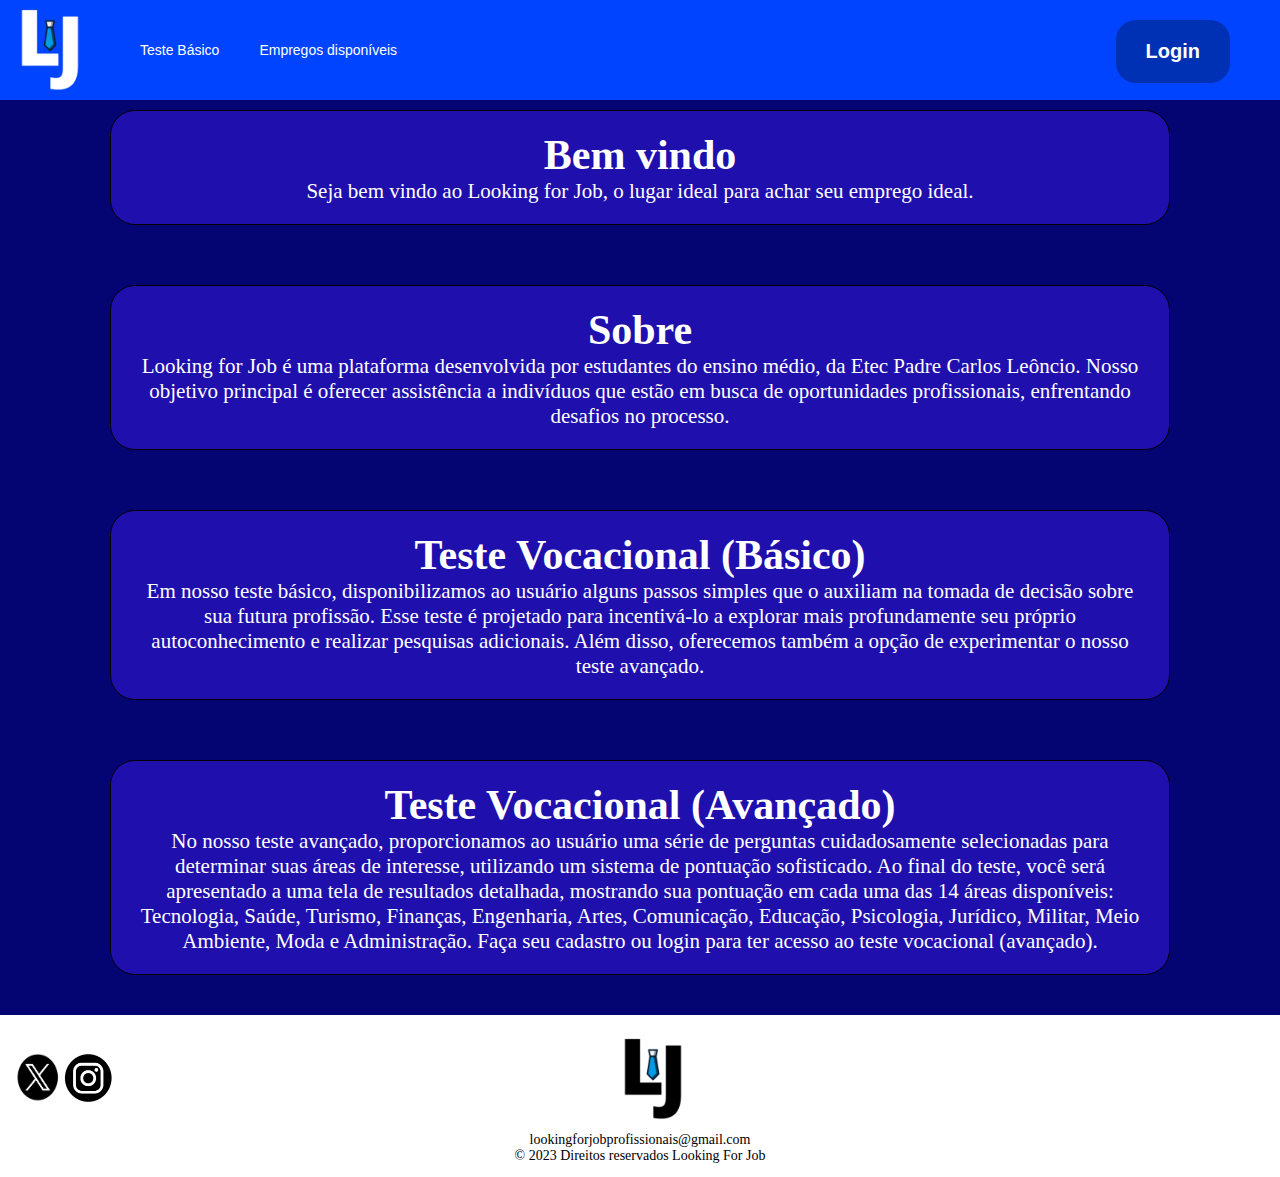
<file: index.html>
<!DOCTYPE html>
<html lang="pt-br">

<head>
    <meta charset="UTF-8">
    <meta name="viewport" content="width=device-width, initial-scale=1.0">
    <title>Início - Looking for Job</title>
    <link rel="stylesheet" type="text/css" href="style.css">
</head>

<div class="menu">
    <ul>
        <li><a href="index.html" class="menu-texto"> <img src="img/L4J.png" width="100" height="100"></a></li>
        <li><a href="test/basico.html" class="menu-texto">Teste Básico</a></li>
        <li><a href="menu/work.html" class="menu-texto">Empregos disponíveis</a></li>
        <li><a href="cadlog/log.html" class="menu-cadastro">Login</a></li>
    </ul>
</div>

<div class="container">
    <div class="project">
        <h1>Bem vindo</h1>
        <p>Seja bem vindo ao Looking for Job, o lugar ideal para achar seu emprego ideal.</p>
    </div>
</div>

<div class="container">
    <div class="project">
        <h1>Sobre</h1>
        <p>Looking for Job é uma plataforma desenvolvida por estudantes do ensino médio, da Etec
            Padre Carlos Leôncio. Nosso objetivo principal é oferecer assistência a indivíduos que estão
            em busca de oportunidades profissionais, enfrentando desafios no processo.</p>
    </div>
</div>

<div class="container">
    <div class="project">
        <h1>Teste Vocacional (Básico)</h1>
        <p>Em nosso teste básico, disponibilizamos ao usuário alguns passos simples que o auxiliam na
            tomada de decisão sobre sua futura profissão. Esse teste é projetado para incentivá-lo a
            explorar mais profundamente seu próprio autoconhecimento e realizar pesquisas adicionais.
            Além disso, oferecemos também a opção de experimentar o nosso teste avançado.</p>
    </div>
</div>

<div class="container">
    <div class="project">
        <h1>Teste Vocacional (Avançado)</h1>
        <p>No nosso teste avançado, proporcionamos ao usuário uma série de perguntas
            cuidadosamente selecionadas para determinar suas áreas de interesse,
            utilizando um sistema de pontuação sofisticado. Ao final do teste,
            você será apresentado a uma tela de resultados detalhada,
            mostrando sua pontuação em cada uma das 14 áreas disponíveis:
            Tecnologia, Saúde, Turismo, Finanças, Engenharia, Artes, Comunicação,
            Educação, Psicologia, Jurídico, Militar, Meio Ambiente, Moda e Administração.
            Faça seu cadastro ou login para ter acesso ao teste vocacional (avançado).</p>
    </div>
</div>
</div>
</div>
</div>

<div class="rodape">
    <footer>
        <ul>
            <img src="img/L4Jdark.png" width="100" height="100">

            <div class="midia-social">
                <a href="https://x.com/Lookingfor90046?s=08">
                    <img src="img/twitterDark.png" width="50px" height="50px" width="25px" height="25px"> </a>

                <a href="https://instagram.com/looking4forjob?igshid=NzZlODBkYWE4Ng==
                        ">
                    <img src="img/instagramDark.png" width="50px" height="50px"> </a>

            </div>

        </ul>

        <p>lookingforjobprofissionais@gmail.com</p>
        <p>&copy; 2023 Direitos reservados Looking For Job</p>
    </footer>
</div>

</body>

</html>
</file>
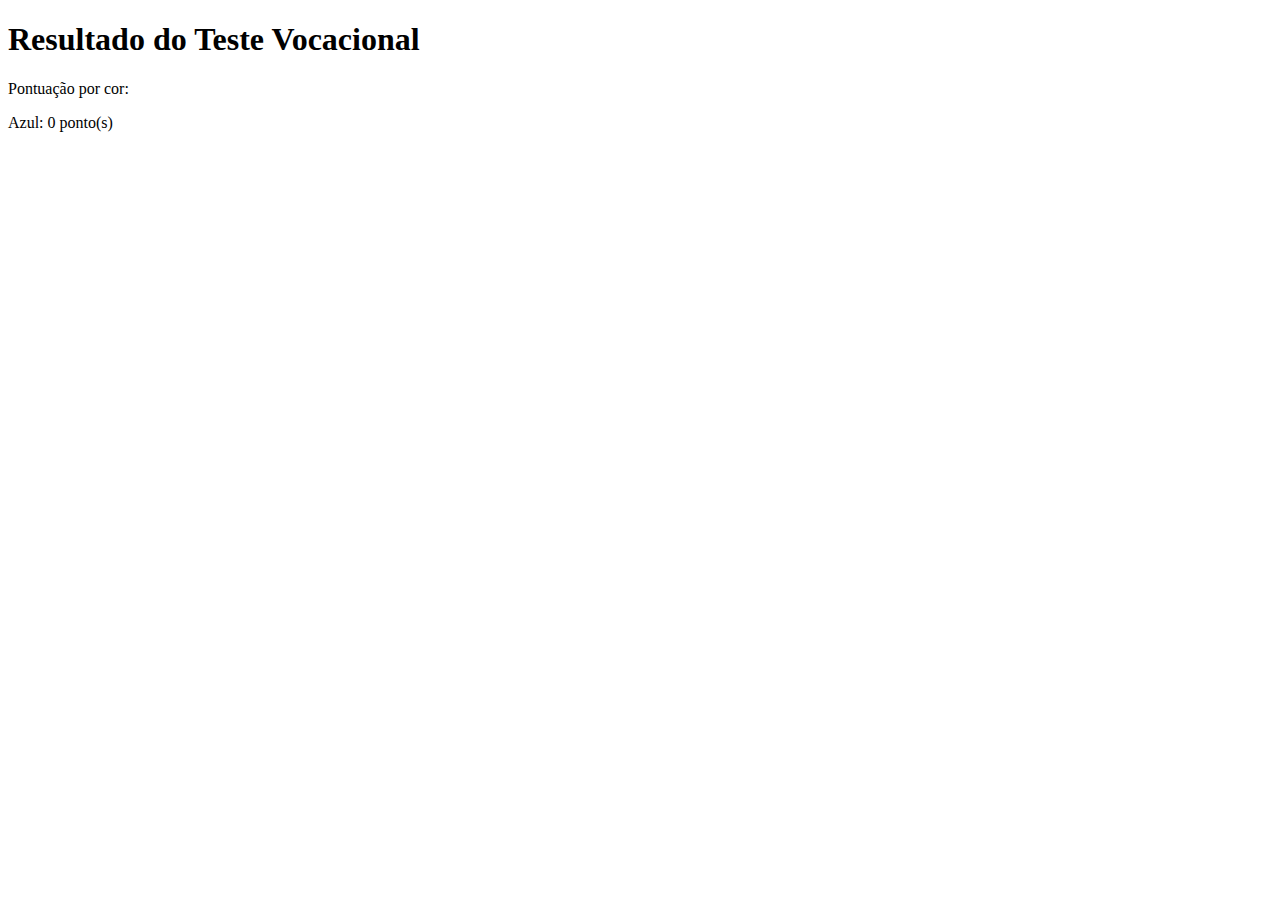
<file: res.html>
<!DOCTYPE html>
<html lang="en">

<head>
    <meta charset="UTF-8">
    <title>Resultado do Teste Vocacional</title>
</head>

<body>
    <h1>Resultado do Teste Vocacional</h1>
    <div id="resultado"></div>

    <script>
        // Obter parâmetros da URL
        const queryString = window.location.search;
        const urlParams = new URLSearchParams(queryString);

        // Somando as pontuações de 'azul1' e 'azul2' para exibir como 'azul'
        let pontuacaoAzul = 0;

        if (urlParams.has('azul1')) {
            pontuacaoAzul += parseInt(urlParams.get('azul1')) || 0;
        }

        if (urlParams.has('azul2')) {
            pontuacaoAzul += parseInt(urlParams.get('azul2')) || 0;
        }

        // Exibindo o resultado na página
        const resultadoDiv = document.getElementById('resultado');
        resultadoDiv.innerHTML = '<p>Pontuação por cor:</p><ul>';
        resultadoDiv.innerHTML += `<li>Azul: ${pontuacaoAzul} ponto(s)</li>`;
        // Você pode adicionar outras cores aqui, seguindo o mesmo padrão

        resultadoDiv.innerHTML += '</ul>';
    </script>
</body>

</html>
</file>
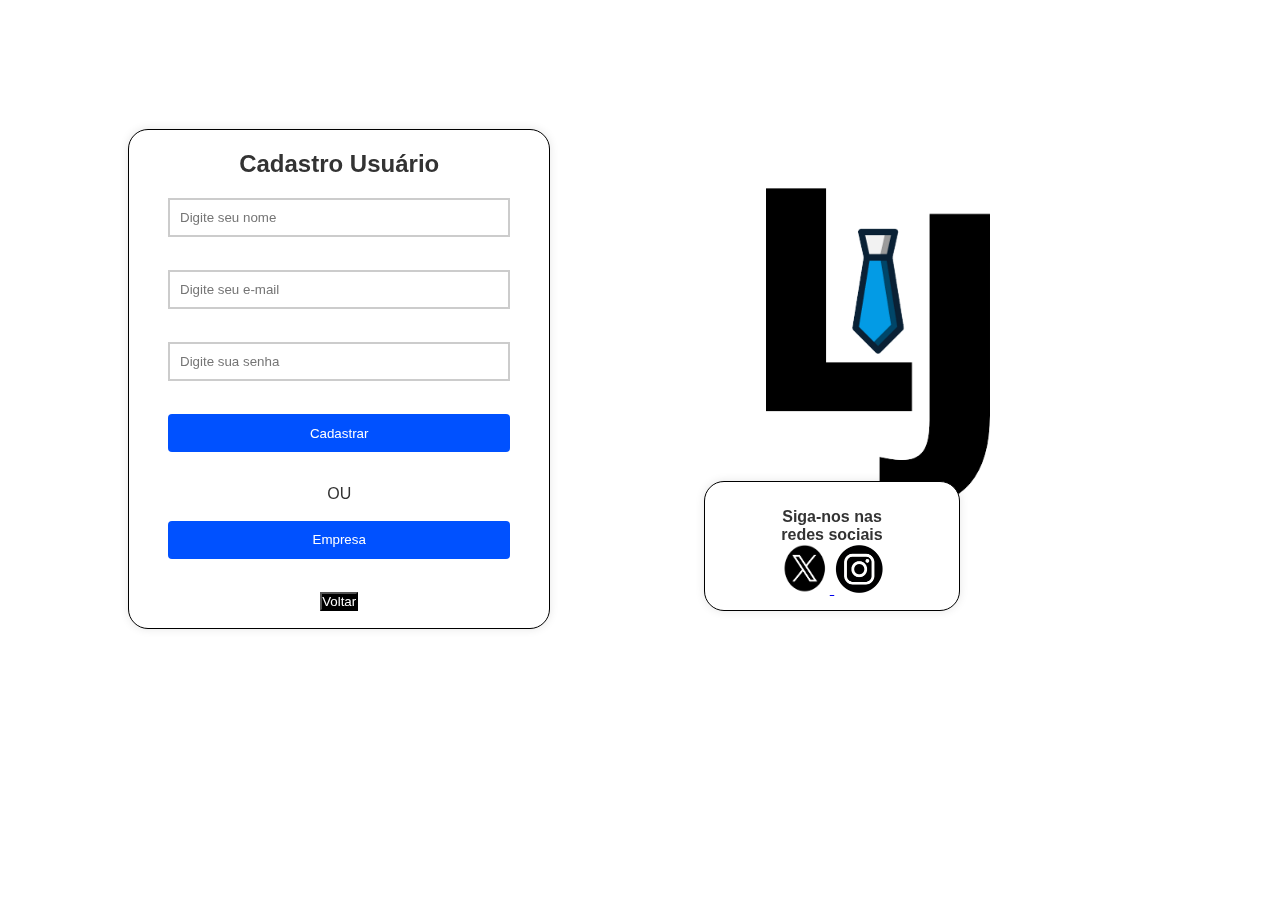
<file: cadlog/cads.html>
<style>
    * {
        margin: 0;
        padding: 0;
        box-sizing: border-box;
    }

    @media screen and (max-width: 768px) {
        .elemento-escondido {
            width: 100%;
            flex-direction: column;
        }
    }

    body {
        font-family: Arial, sans-serif;
        background-color: #ffffff;
        color: #333;
        padding: 90px;
        text-align: center;
    }

    .l4j {
        position: fixed;
        margin-left: 25%;
        margin-top: -35%;
    }

    .social {
        position: fixed;
        top: 25%;
        left: 55%;

        padding: 5%;
        width: 20%;
        height: 0%;

        background-color: #ffffff;
        border: 1px solid #000;
        border-radius: 20px;
        box-shadow: 0 0 10px rgba(0, 0, 0, 0.1);

        margin-top: 20%;
        font-size: Arial;
        font-weight: bold;
    }

    .social p {
        margin-top: -30%;
    }

    .social img {
        margin-top: 0%;
    }

    .container {
        float: left;
        position: fixed;
        top: 30%;
        left: 10%;
        margin: 0 auto;
        padding: 20px;
        width: 33%;
        height: 500px;
        background-color: #ffffff;
        border: 1px solid #000;
        border-radius: 20px;
        margin-top: -11%;
        box-shadow: 0 0 10px rgba(0, 0, 0, 0.1);
    }

    .container h2 {
        text-align: center;
        margin-bottom: 20px;
    }

    .form-group {
        margin-bottom: 15px;
    }

    .form-group label {
        display: block;
        font-weight: bold;
        margin-bottom: 5px;
    }

    .form-group input {
        width: 90%;
        padding: 10px;
        border: 2px solid #ccc;
    }

    .form-group button {
        width: 90%;
        padding: 3%;
        background-color: #0051ff;
        color: #ffffff;
        border: none;
        border-radius: 4px;
        cursor: pointer;
    }

    .form-group button:hover {
        background-color: #000000;
    }

    .button {
        background-color: #000000;
        color: #ffffff;
    }
</style>



<!DOCTYPE html>
<html lang="pt-br">

<head>
    <meta charset="UTF-8">
    <meta name="viewport" content="width=device-width, initial-scale=1.0">
    <title>Cadastro de Usuário - Looking for Job</title>

</head>

<body>

    <div class="container">

        <h2>Cadastro Usuário</h2>
        <form action="cd.php" method="POST">
            <div class="form-group">
                <input type="nome" id="nome" placeholder="Digite seu nome" name="nome" required>
            </div> <br>
            <div class="form-group">
                <input type="email" id="email" placeholder="Digite seu e-mail" name="email" required>
            </div> <br>
            <div class="form-group">
                <input type="password" id="senha" placeholder="Digite sua senha" name="senha" required>

            </div> <br>
            <div class="form-group">
                <button type="submit" value="cads" id="cads" class="submit">Cadastrar</button>
            </div>

            <br>
            <p>OU</p><br>

            <div class="form-group">
                <button type="submit" id="emp">Empresa</button>
            </div> <br>

        </form>

        <button type="submit" id="voltar" class="button">Voltar</button>
        <img class="l4j" src="../img/L4Jdark.png" width="400" height="400">
    </div>

    <div class="social">
        <p>Siga-nos nas redes sociais</p>
        <a href="https://x.com/Lookingfor90046?s=08">
            <img src="../img/twitterDark.png" width="50px" height="50px"> </a>

        <a href="https://instagram.com/looking4forjob?igshid=NzZlODBkYWE4Ng==">
            <img src="../img/instagramDark.png" width="50px" height="50px"> </a>

    </div>

</body>

</html>

<script>
    var voltar = document.getElementById("voltar");
    var emp = document.getElementById("emp");

    voltar.addEventListener("click", function () {
        // Redirecione para outra página
        window.location.href = "../index.html";
    });

    emp.addEventListener("click", function () {
        // Redirecione para outra página
        window.location.href = "../cadlog/emp.html";
    });
</script>
</file>
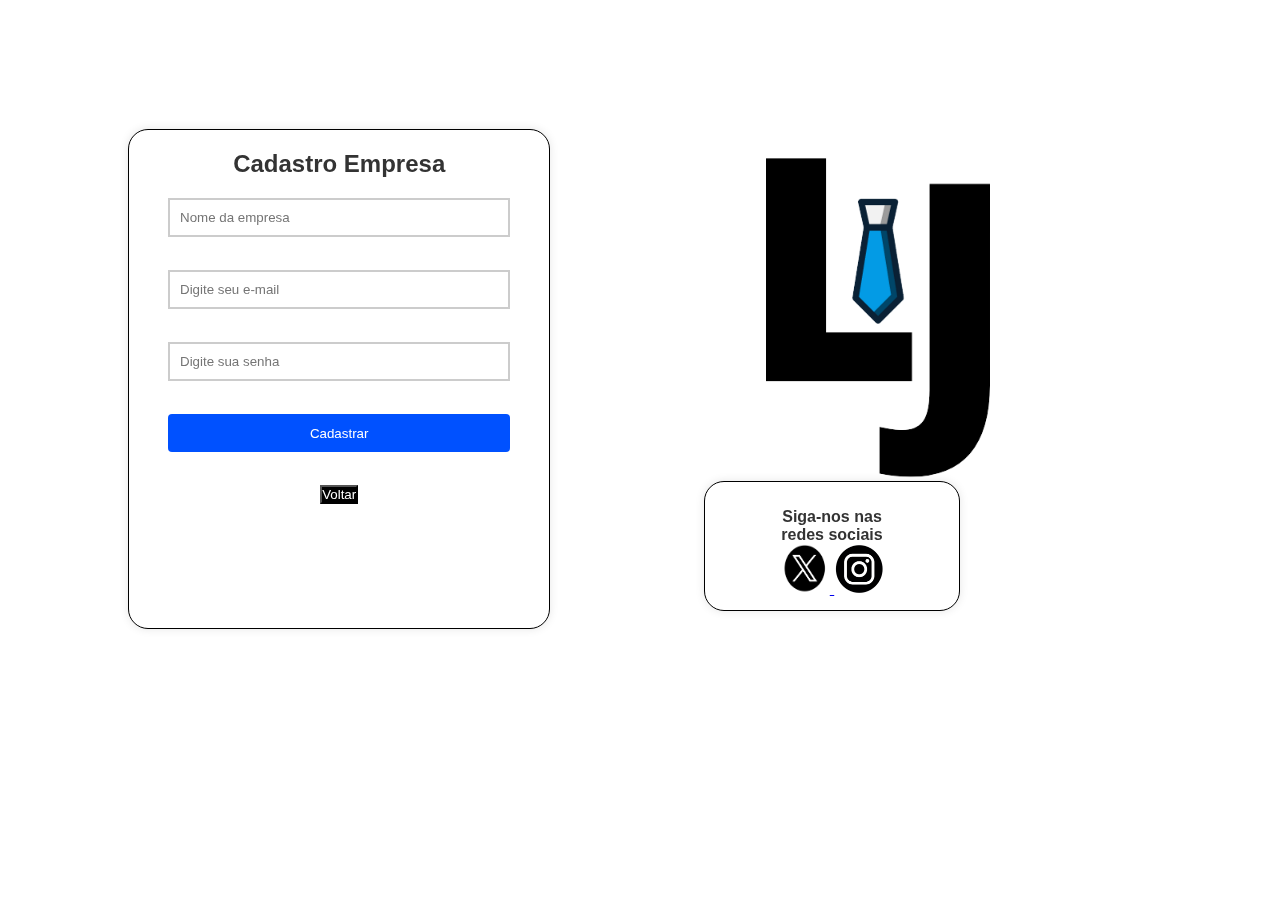
<file: cadlog/emp.html>
<style>
    * {
        margin: 0;
        padding: 0;
        box-sizing: border-box;
    }

    @media screen and (max-width: 768px) {
        .elemento-escondido {
            width: 100%;
            flex-direction: column;
        }
    }

    body {
        font-family: Arial, sans-serif;
        background-color: #ffffff;
        color: #333;
        padding: 90px;
        text-align: center;
    }

    .l4j {
        position: fixed;
        margin-left: 25%;
        margin-top: -29%;
    }

    .social {
        position: fixed;
        top: 25%;
        left: 55%;

        padding: 5%;
        width: 20%;
        height: 0%;

        background-color: #ffffff;
        border: 1px solid #000;
        border-radius: 20px;
        box-shadow: 0 0 10px rgba(0, 0, 0, 0.1);

        margin-top: 20%;
        font-size: Arial;
        font-weight: bold;
    }

    .social p {
        margin-top: -30%;
    }

    .social img {
        margin-top: 0%;
    }

    .container {
        float: left;
        position: fixed;
        top: 30%;
        left: 10%;
        margin: 0 auto;
        padding: 20px;
        width: 33%;
        height: 500px;
        background-color: #ffffff;
        border: 1px solid #000;
        border-radius: 20px;
        margin-top: -11%;
        box-shadow: 0 0 10px rgba(0, 0, 0, 0.1);
    }

    .container h2 {
        text-align: center;
        margin-bottom: 20px;
    }

    .form-group {
        margin-bottom: 15px;
    }

    .form-group label {
        display: block;
        font-weight: bold;
        margin-bottom: 5px;
    }

    .form-group input {
        width: 90%;
        padding: 10px;
        border: 2px solid #ccc;
    }

    .form-group button {
        width: 90%;
        padding: 3%;
        background-color: #0051ff;
        color: #ffffff;
        border: none;
        border-radius: 4px;
        cursor: pointer;
    }

    .form-group button:hover {
        background-color: #000000;
    }

    .button {
        background-color: #000000;
        color: #ffffff;
    }
</style>



<!DOCTYPE html>
<html lang="pt-br">

<head>
    <meta charset="UTF-8">
    <meta name="viewport" content="width=device-width, initial-scale=1.0">
    <title>Cadastro de Empresa - Looking for Job</title>

</head>

<body>

    <div class="container">

        <h2>Cadastro Empresa</h2>
        <form action="cads.php" method="POST" action="cads.php">
            <div class="form-group">
                <input type="nome" id="nome" placeholder="Nome da empresa" name="nome" required>
            </div> <br>
            <div class="form-group">
                <input type="email" id="email" placeholder="Digite seu e-mail" name="email" required>
            </div> <br>
            <div class="form-group">
                <input type="password" id="senha" placeholder="Digite sua senha" name="senha" required>

            </div> <br>
            <div class="form-group">
                <button type="submit" value="cads" id="cads" class="submit">Cadastrar</button>
            </div> <br>

        </form>

        <button type="submit" id="voltar" class="button">Voltar</button>
        <img class="l4j" src="../img/L4Jdark.png" width="400" height="400">
    </div>

    <div class="social">
        <p>Siga-nos nas redes sociais</p>
        <a href="https://x.com/Lookingfor90046?s=08">
            <img src="../img/twitterDark.png" width="50px" height="50px"> </a>

        <a href="https://instagram.com/looking4forjob?igshid=NzZlODBkYWE4Ng==">
            <img src="../img/instagramDark.png" width="50px" height="50px"> </a>

    </div>

</body>

</html>

<script>
    var voltar = document.getElementById("voltar");

    voltar.addEventListener("click", function () {
        // Redirecione para outra página
        window.location.href = "../index.html";
    });
</script>
</file>
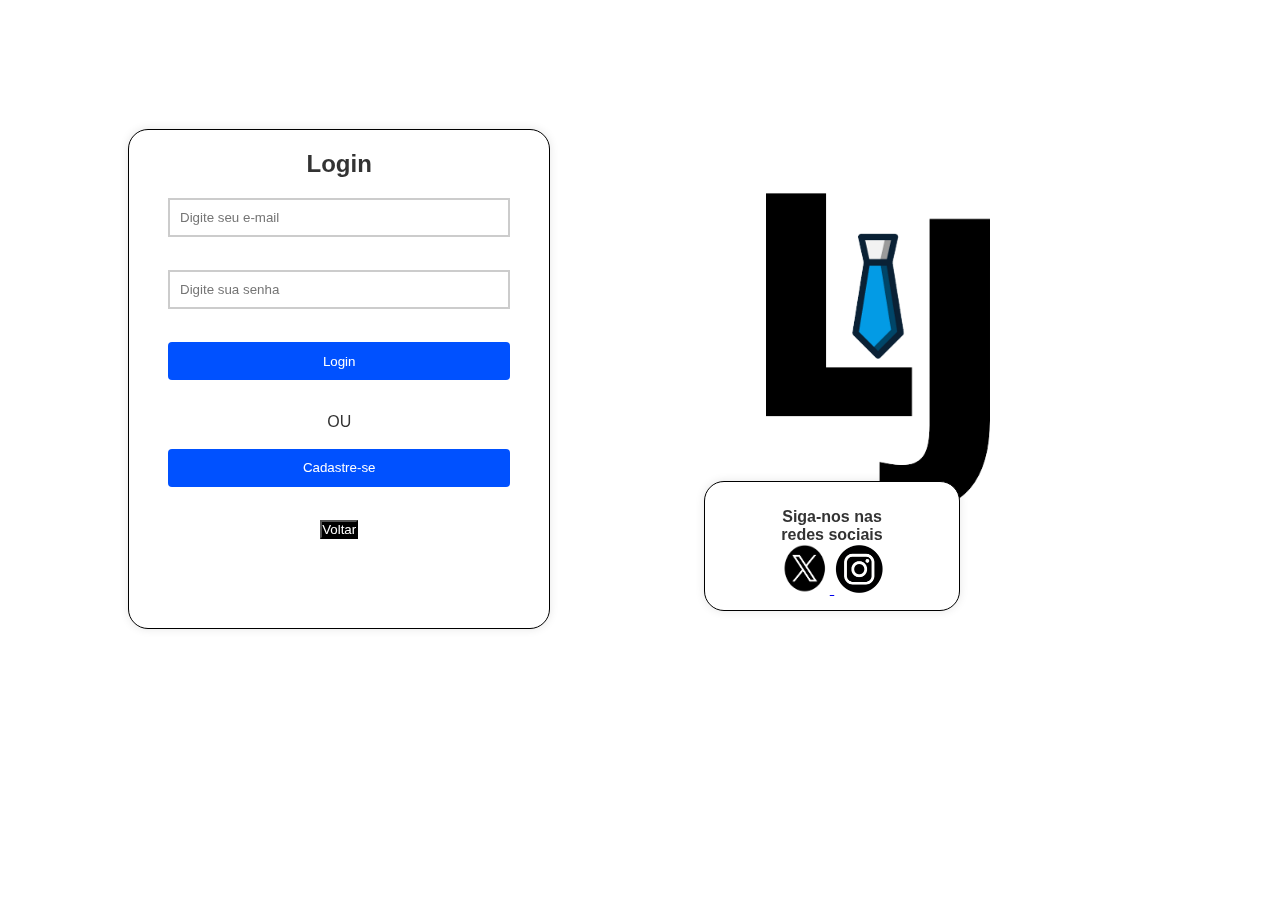
<file: cadlog/log.html>
<style>
    * {
        margin: 0;
        padding: 0;
        box-sizing: border-box;
    }

    @media screen and (max-width: 768px) {
        .elemento-escondido {
            width: 100%;
            flex-direction: column;
        }
    }

    body {
        font-family: Arial, sans-serif;
        background-color: #ffffff;
        color: #333;
        padding: 90px;
        text-align: center;
    }

    .l4j {
        position: fixed;
        margin-left: 25%;
        margin-top: -29%;
    }

    .social {
        position: fixed;
        top: 25%;
        left: 55%;

        padding: 5%;
        width: 20%;
        height: 0%;

        background-color: #ffffff;
        border: 1px solid #000;
        border-radius: 20px;
        box-shadow: 0 0 10px rgba(0, 0, 0, 0.1);

        margin-top: 20%;
        font-size: Arial;
        font-weight: bold;
    }

    .social p {
        margin-top: -30%;
    }

    .social img {
        margin-top: 0%;
    }

    .container {
        float: left;
        position: fixed;
        top: 30%;
        left: 10%;
        margin: 0 auto;
        padding: 20px;
        width: 33%;
        height: 500px;
        background-color: #ffffff;
        border: 1px solid #000;
        border-radius: 20px;
        margin-top: -11%;
        box-shadow: 0 0 10px rgba(0, 0, 0, 0.1);
    }

    .container h2 {
        text-align: center;
        margin-bottom: 20px;
    }

    .form-group {
        margin-bottom: 15px;
    }

    .form-group label {
        display: block;
        font-weight: bold;
        margin-bottom: 5px;
    }

    .form-group input {
        width: 90%;
        padding: 10px;
        border: 2px solid #ccc;
    }

    .form-group button {
        width: 90%;
        padding: 3%;
        background-color: #0051ff;
        color: #ffffff;
        border: none;
        border-radius: 4px;
        cursor: pointer;
    }

    .form-group button:hover {
        background-color: #000000;
    }

    .button {
        background-color: #000000;
        color: #ffffff;
    }
</style>


<!DOCTYPE html>
<html lang="pt-br">

<head>
    <meta charset="UTF-8">
    <meta name="viewport" content="width=device-width, initial-scale=1.0">
    <title>Tela de Login - Looking for Job</title>

</head>

<body>

    <div class="container">

        <form method="post" action="log.php" id="formlogin" name="formlogin;"></form>

        <h2>Login</h2>

        <div class="form-group">
            <input type="email" id="email" placeholder="Digite seu e-mail" name="email" required>
        </div> <br>
        <div class="form-group">
            <input type="password" id="senha" placeholder="Digite sua senha" name="senha" required>

        </div> <br>
        <div class="form-group">
            <button type="submit" id="login">Login</button>
        </div>

        <br>
        <p>OU</p><br>

        <div class="form-group">
            <button type="submit" id="cads">Cadastre-se</button>
        </div> <br>

        <button type="submit" id="voltar" class="button">Voltar</button>


        <img class="l4j" src="../img/L4Jdark.png" width="400" height="400">
    </div>
    </form>

    <div class="social">
        <p>Siga-nos nas redes sociais</p>
        <a href="https://x.com/Lookingfor90046?s=08">
            <img src="../img/twitterDark.png" class="twitter" width="50px" height="50px"> </a>

        <a href="https://instagram.com/looking4forjob?igshid=NzZlODBkYWE4Ng==">
            <img src="../img/instagramDark.png" class="instagram" width="50px" height="50px"> </a>

    </div>

</body>

</html>




<script>
    var cads = document.getElementById("cads");
    var login = document.getElementById("login");
    var voltar = document.getElementById("voltar");

    cads.addEventListener("click", function () {
        window.location.href = "cads.html";
    });

    login.addEventListener("click", function () {
        window.location.href = "log.php";
    });

    voltar.addEventListener("click", function () {
        // Redirecione para outra página
        window.location.href = "../index.html";
    });
</script>
</file>
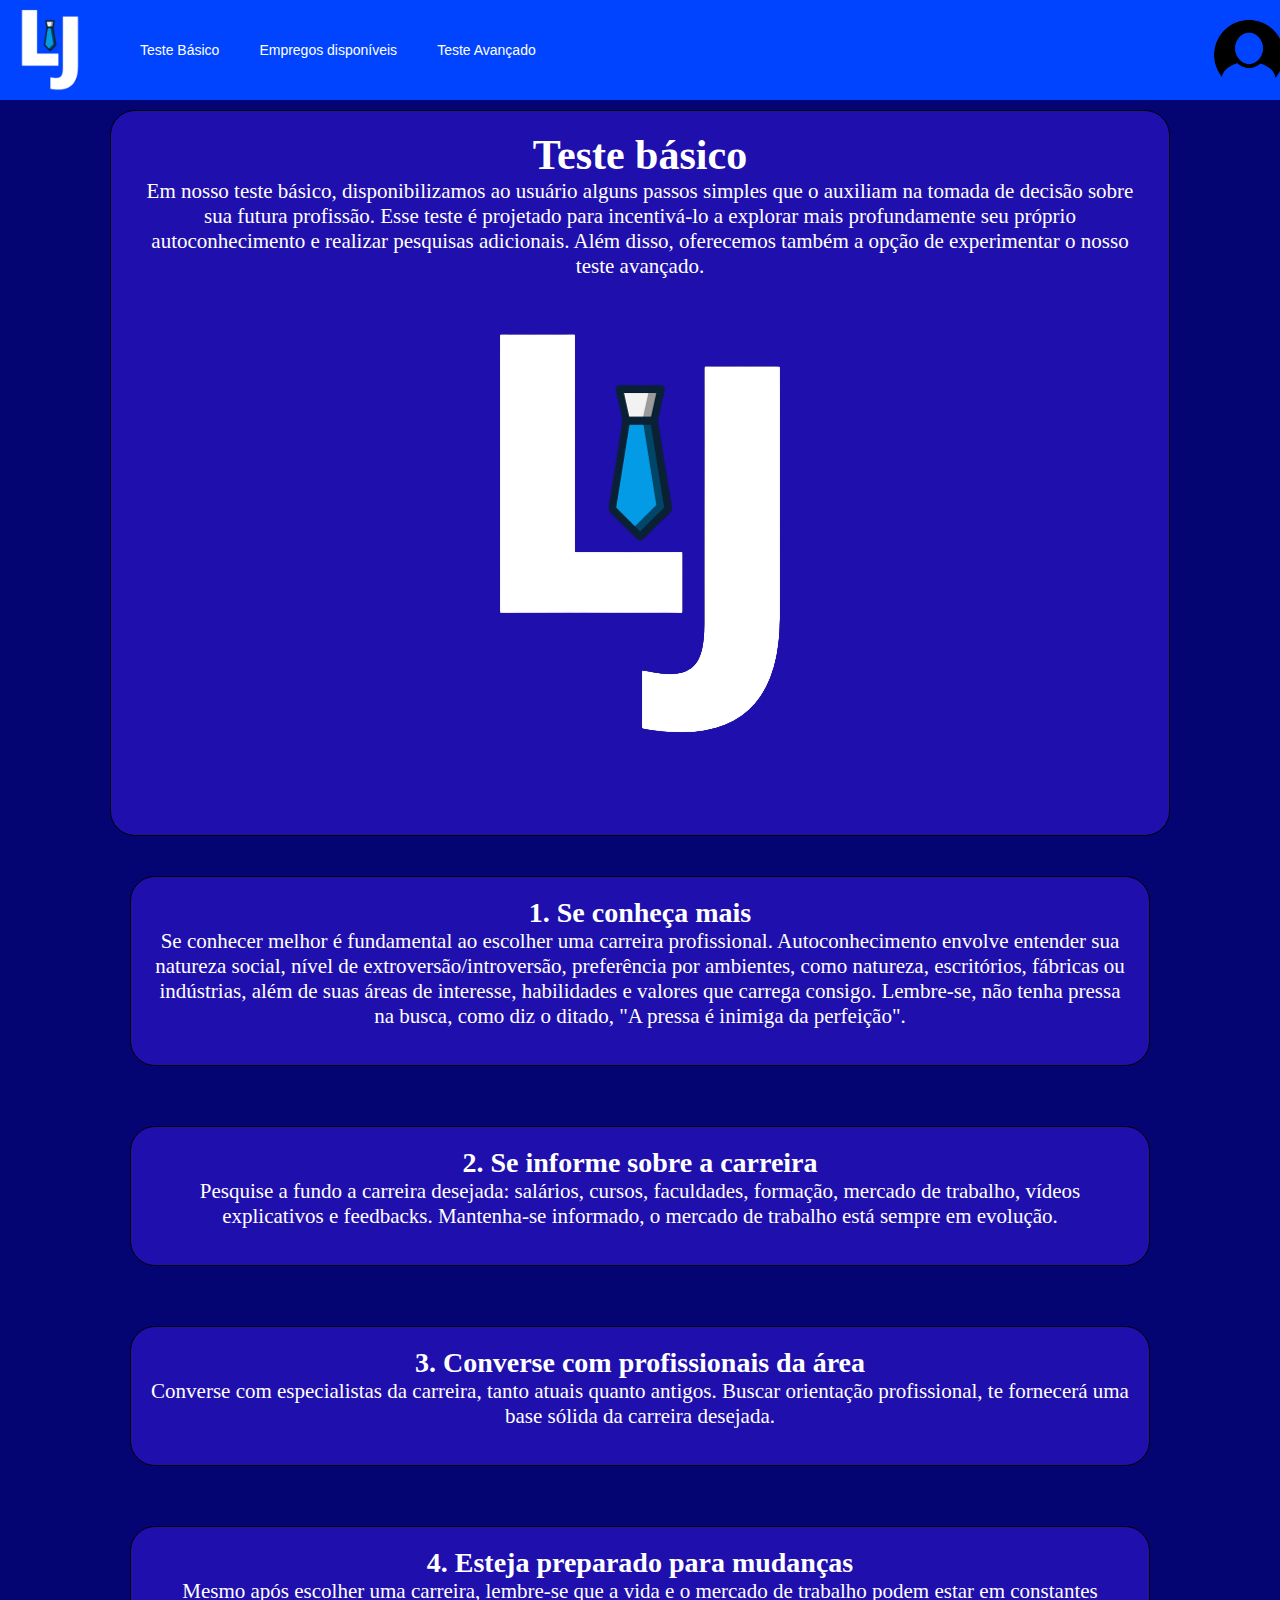
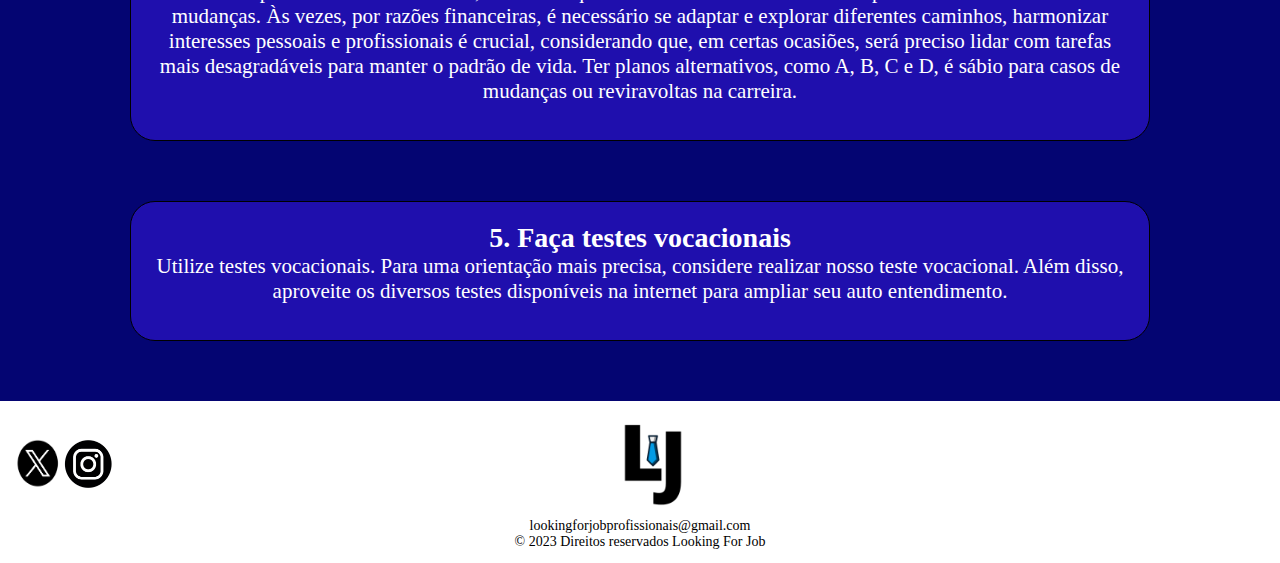
<file: menu/basico2.html>
<!DOCTYPE html>
<html lang="pt-br">

<head>
    <meta charset="UTF-8">
    <meta name="viewport" content="width=device-width, initial-scale=1.0">
    <title>Teste básico</title>
    <link rel="stylesheet" type="text/css" href="../style.css">
</head>

<body>

    <div class="menu">
        <ul>
            <li><a href="../menu/inicio.html" class="menu-texto"> <img src="../img/L4J.png" width="100"
                        height="100"></a>
            </li>
            <li><a href="../menu/basico2.html" class="menu-texto">Teste Básico</a></li>
            <li><a href="../menu/work2.html" class="menu-texto">Empregos disponíveis</a></li>
            <li><a href="../test/avan.html" class="menu-texto">Teste Avançado</a></li>
            <li><a href="../menu/perfil.html" class="menu-texto" style="margin-left:580%;"><img src="../img/perfil.png"
                        width="70" height="70"></a></li>
        </ul>
    </div>

    <div class="container">
        <div class="project">
            <div class="inicio">
                <h1>Teste básico</h1>
                <p>Em nosso teste básico, disponibilizamos ao usuário alguns passos simples que o auxiliam na
                    tomada de decisão sobre sua futura profissão. Esse teste é projetado para incentivá-lo a
                    explorar mais profundamente seu próprio autoconhecimento e realizar pesquisas adicionais.
                    Além disso, oferecemos também a opção de experimentar o nosso teste avançado.</p>
                <img src="../img/L4J.png">
                <br><br><br>
            </div>
        </div>

        <div class="container">
            <div class="project">
                <h2>1. Se conheça mais</h2>
                <p>Se conhecer melhor é fundamental ao escolher uma carreira profissional.
                    Autoconhecimento envolve entender sua natureza social, nível de extroversão/introversão,
                    preferência por ambientes, como natureza, escritórios, fábricas ou indústrias, além de suas
                    áreas de interesse, habilidades e valores que carrega consigo. Lembre-se, não tenha pressa na busca,
                    como diz o ditado, "A pressa é inimiga da perfeição".
                </p> <br>
            </div>
        </div>

        <div class="container">
            <div class="project">
                <h2>2. Se informe sobre a carreira</h2>
                <p>Pesquise a fundo a carreira desejada: salários, cursos, faculdades, formação, mercado de trabalho,
                    vídeos explicativos e feedbacks. Mantenha-se informado, o mercado de trabalho está sempre em
                    evolução.
                </p> <br>
            </div>
        </div>

        <div class="container">
            <div class="project">

                <h2>3. Converse com profissionais da área</h2>
                <p>Converse com especialistas da carreira, tanto atuais quanto antigos.
                    Buscar orientação profissional, te fornecerá uma base sólida da carreira desejada.
                </p> <br>

            </div>
        </div>

        <div class="container">
            <div class="project">

                <h2>4. Esteja preparado para mudanças</h2>
                <p>Mesmo após escolher uma carreira, lembre-se que a vida e o mercado de trabalho podem estar em
                    constantes mudanças. Às vezes, por razões financeiras, é necessário se adaptar e explorar
                    diferentes caminhos, harmonizar interesses pessoais e profissionais é crucial, considerando que,
                    em certas ocasiões, será preciso lidar com tarefas mais desagradáveis para manter o padrão de
                    vida. Ter planos alternativos, como A, B, C e D, é sábio para casos de mudanças ou reviravoltas
                    na carreira.
                </p> <br>
            </div>
        </div>

        <div class="container">
            <div class="project">
                <h2>5. Faça testes vocacionais</h2>
                <p>Utilize testes vocacionais. Para uma orientação mais precisa, considere realizar nosso
                    teste vocacional. Além disso, aproveite os diversos testes disponíveis na internet para
                    ampliar seu auto entendimento.
                </p> <br>
            </div>
        </div>

    </div>
    </div>

    <div class="rodape">
        <footer>
            <ul>
                <img src="../img/L4Jdark.png" width="100" height="100">

                <div class="midia-social">
                    <a href="https://x.com/Lookingfor90046?s=08">
                        <img src="../img/twitterDark.png" width="50px" height="50px" width="25px" height="25px"> </a>

                    <a href="https://instagram.com/looking4forjob?igshid=NzZlODBkYWE4Ng==
                        ">
                        <img src="../img/instagramDark.png" width="50px" height="50px"> </a>

                </div>

            </ul>

            <p>lookingforjobprofissionais@gmail.com</p>
            <p>&copy; 2023 Direitos reservados Looking For Job</p>
        </footer>
    </div>

</body>

</html>
</file>
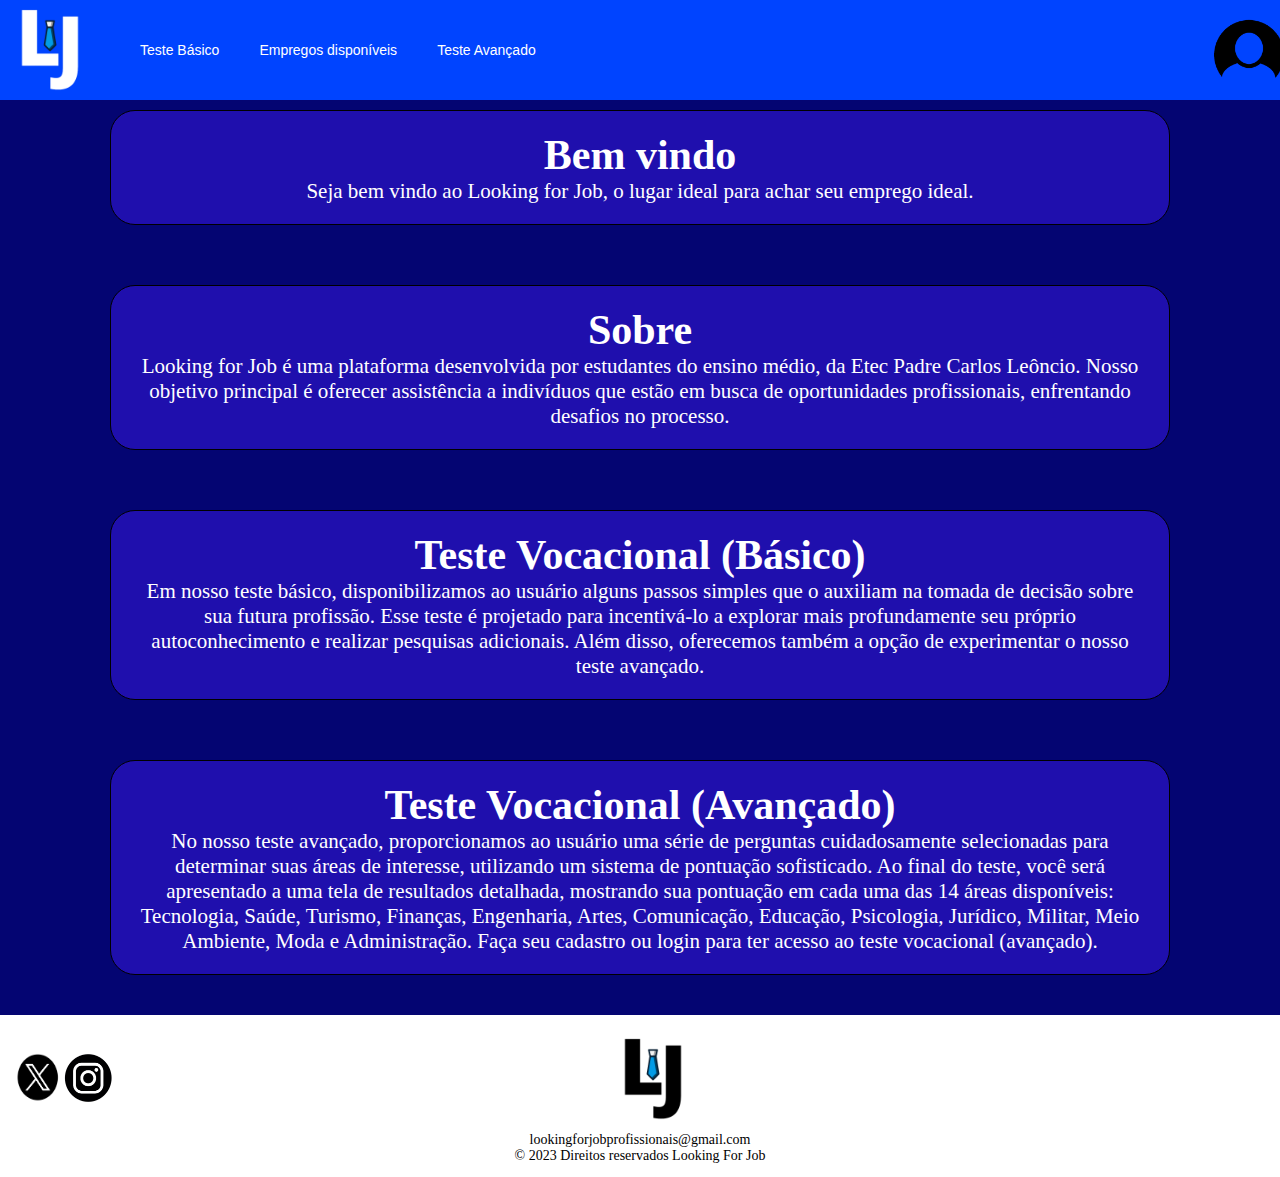
<file: menu/inicio.html>
<!DOCTYPE html>
<html lang="pt-br">

<head>
    <meta charset="UTF-8">
    <meta name="viewport" content="width=device-width, initial-scale=1.0">
    <title>Tela inicial - Looking for Job</title>
    <link rel="stylesheet" type="text/css" href="../style.css">
</head>

<body>

    <div class="menu">
        <ul>
            <li><a href="../menu/inicio.html" class="menu-texto"> <img src="../img/L4J.png" width="100"
                        height="100"></a>
            </li>
            <li><a href="../menu/basico2.html" class="menu-texto">Teste Básico</a></li>
            <li><a href="../menu/work2.html" class="menu-texto">Empregos disponíveis</a></li>
            <li><a href="../test/avan.html" class="menu-texto">Teste Avançado</a></li>
            <li><a href="../menu/perfil.html" class="menu-texto" style="margin-left:580%;"><img src="../img/perfil.png"
                        width="70" height="70"></a></li>
        </ul>
    </div>

    <div class="container">
        <div class="project">
            <h1>Bem vindo</h1>
            <p>Seja bem vindo ao Looking for Job, o lugar ideal para achar seu emprego ideal.</p>
        </div>
    </div>

    <div class="container">
        <div class="project">
            <h1>Sobre</h1>
            <p>Looking for Job é uma plataforma desenvolvida por estudantes do ensino médio, da Etec
                Padre Carlos Leôncio. Nosso objetivo principal é oferecer assistência a indivíduos que estão
                em busca de oportunidades profissionais, enfrentando desafios no processo.</p>
        </div>
    </div>

    <div class="container">
        <div class="project">
            <h1>Teste Vocacional (Básico)</h1>
            <p>Em nosso teste básico, disponibilizamos ao usuário alguns passos simples que o auxiliam na
                tomada de decisão sobre sua futura profissão. Esse teste é projetado para incentivá-lo a
                explorar mais profundamente seu próprio autoconhecimento e realizar pesquisas adicionais.
                Além disso, oferecemos também a opção de experimentar o nosso teste avançado.</p>
        </div>
    </div>

    <div class="container">
        <div class="project">
            <h1>Teste Vocacional (Avançado)</h1>
            <p>No nosso teste avançado, proporcionamos ao usuário uma série de perguntas
                cuidadosamente selecionadas para determinar suas áreas de interesse,
                utilizando um sistema de pontuação sofisticado. Ao final do teste,
                você será apresentado a uma tela de resultados detalhada,
                mostrando sua pontuação em cada uma das 14 áreas disponíveis:
                Tecnologia, Saúde, Turismo, Finanças, Engenharia, Artes, Comunicação,
                Educação, Psicologia, Jurídico, Militar, Meio Ambiente, Moda e Administração.
                Faça seu cadastro ou login para ter acesso ao teste vocacional (avançado).</p>
        </div>
    </div>
    </div>
    </div>
    </div>


    <div class="rodape">
        <footer>
            <ul>
                <img src="../img/L4Jdark.png" width="100" height="100">

                <div class="midia-social">
                    <a href="https://x.com/Lookingfor90046?s=08">
                        <img src="../img/twitterDark.png" width="50px" height="50px" width="25px" height="25px"> </a>

                    <a href="https://instagram.com/looking4forjob?igshid=NzZlODBkYWE4Ng==
                        ">
                        <img src="../img/instagramDark.png" width="50px" height="50px"> </a>

                </div>

            </ul>

            <p>lookingforjobprofissionais@gmail.com</p>
            <p>&copy; 2023 Direitos reservados Looking For Job</p>
        </footer>
    </div>

</body>

</html>
</file>
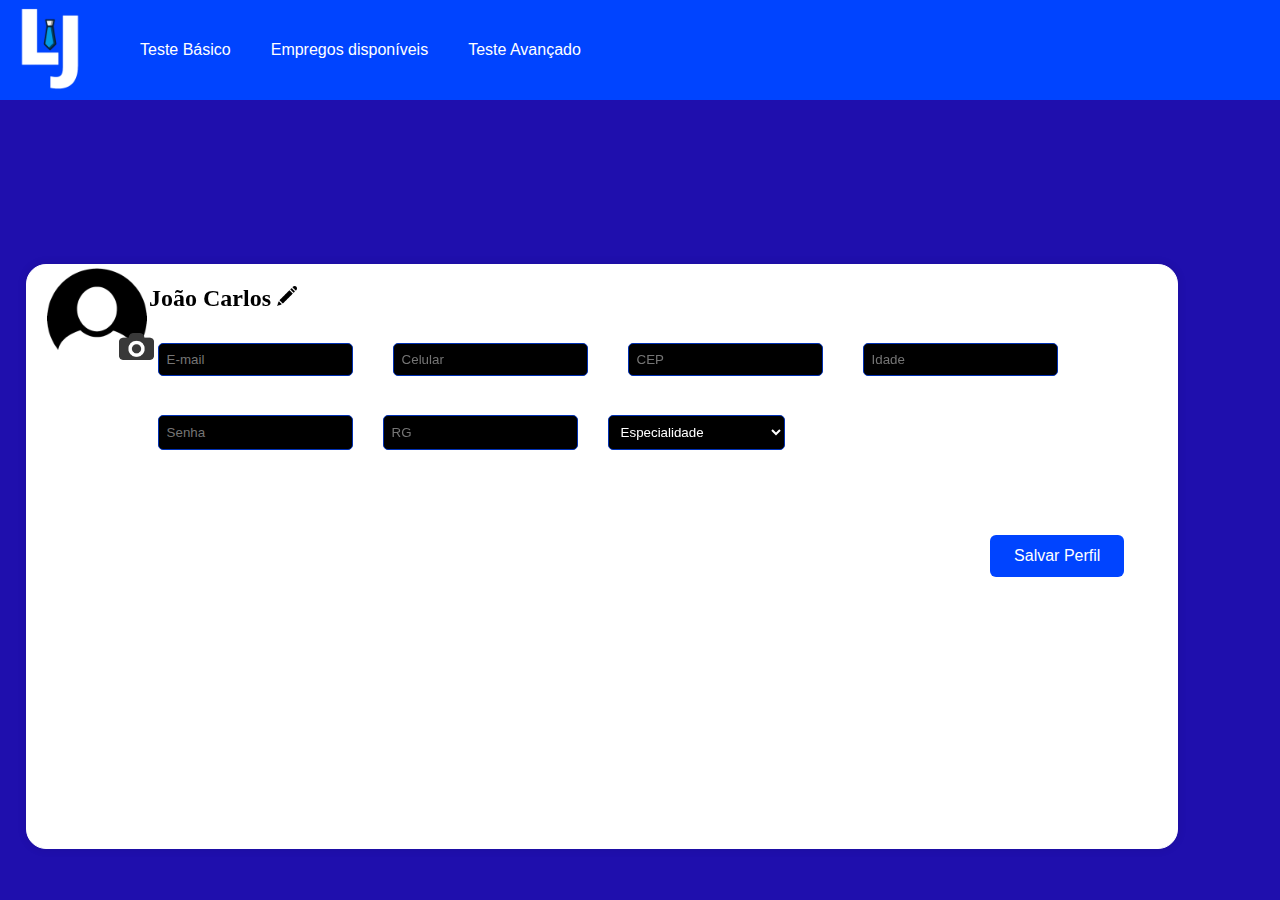
<file: menu/perfil.html>
<!DOCTYPE html>
<html lang="pt-br">

<head>
    <meta charset="UTF-8">
    <meta name="viewport" content="width=device-width, initial-scale=1.0">
    <title>Perfil</title>
    <link rel="stylesheet" type="text/css" href="../menu/perfil.css"> <!--Arrumar-->
</head>

<body>

    <div class="menu">
        <ul>
            <li><a href="../menu/inicio.html" class="menu-texto"> <img src="../img/L4J.png" width="100"
                        height="100"></a>
            </li>
            <li><a href="../test/basico.html" class="menu-texto">Teste Básico</a></li>
            <li><a href="../menu/work.html" class="menu-texto">Empregos disponíveis</a></li>
            <li><a href="../test/avan.html" class="menu-texto">Teste Avançado</a></li>
        </ul>
    </div>

    <div class='perfil'>

        <h2 onclick="habilitarEdicao()" id="nome" class="nome">João Carlos <img src="../img/lapis.png" class="lapis"
                width="20" height="20"></h2>

        <form id="formNome" style="display: none;" onsubmit="salvarNome(event)">
            <input type="text" id="novoNome" required>
            <button type="submit"> <img src="../img/lapis.png" class="lapis" width="10" height="10"></button>
        </form>

        <script>
            function habilitarEdicao() {
                document.getElementById('nome').style.display = 'none';
                document.getElementById('formNome').style.display = 'block';
                document.getElementById('novoNome').value = document.getElementById('nome').innerText;
            }

            function salvarNome(event) {
                event.preventDefault();
                var novoNome = document.getElementById('novoNome').value;
                document.getElementById('nome').innerText = novoNome;
                document.getElementById('formNome').style.display = 'none';
                document.getElementById('nome').style.display = 'block';
            }
        </script>

        <form action="perfil.php" method="post">

            <div class="perfot">
                <img src="../img/perfil.png" class="p" width="100" height="100">

                <label for="inputImagem" id="imagemLabel">
                    <img src="../img/foto.png" alt="Escolher arquivo" class="f" width="35" height="27">
                </label>
            </div>

            <!-- Campo de seleção de arquivo -->
            <input type="file" name="inputImagem" id="inputImagem" accept="image/*" onchange="this.form.submit()">
        </form>

        <form action="perfil.php" method="POST">
            <div class="form">

                <div class="categoria">

                    <input type="email" id="email" placeholder="E-mail" name="email" required>

                    <input type="celular" id="celular" placeholder="Celular" name="celular" required>

                    <input type="cep" id="cep" placeholder="CEP" name="cep" required>

                    <input type="idade" id="idade" placeholder="Idade" name="idade" required>
                </div><br><br><br><br>

                <div class="categoria">

                    <input type="senha" id="senha" placeholder="Senha" name="senha" required>

                    <input type="rg" id="rg" placeholder="RG" name="rg" required>

                    <select type="especialidade" id="especialidade" placeholder="Especialidade" name="Especialidade"
                        required>
                        <option value="esp">Especialidade</option>
                        <option value="TI">Técnico em informática</option>
                        <option value="MKT">Marketing</option>
                        <option value="SGT">Segurança do Trabalho</option>
                        <option value="LOG">Logística</option>
                    </select>

                </div>
            </div>
            <input type="submit" class="salvar" value="Salvar Perfil">
    </div>
    </form>
    </div>

</body>

</html>
</file>
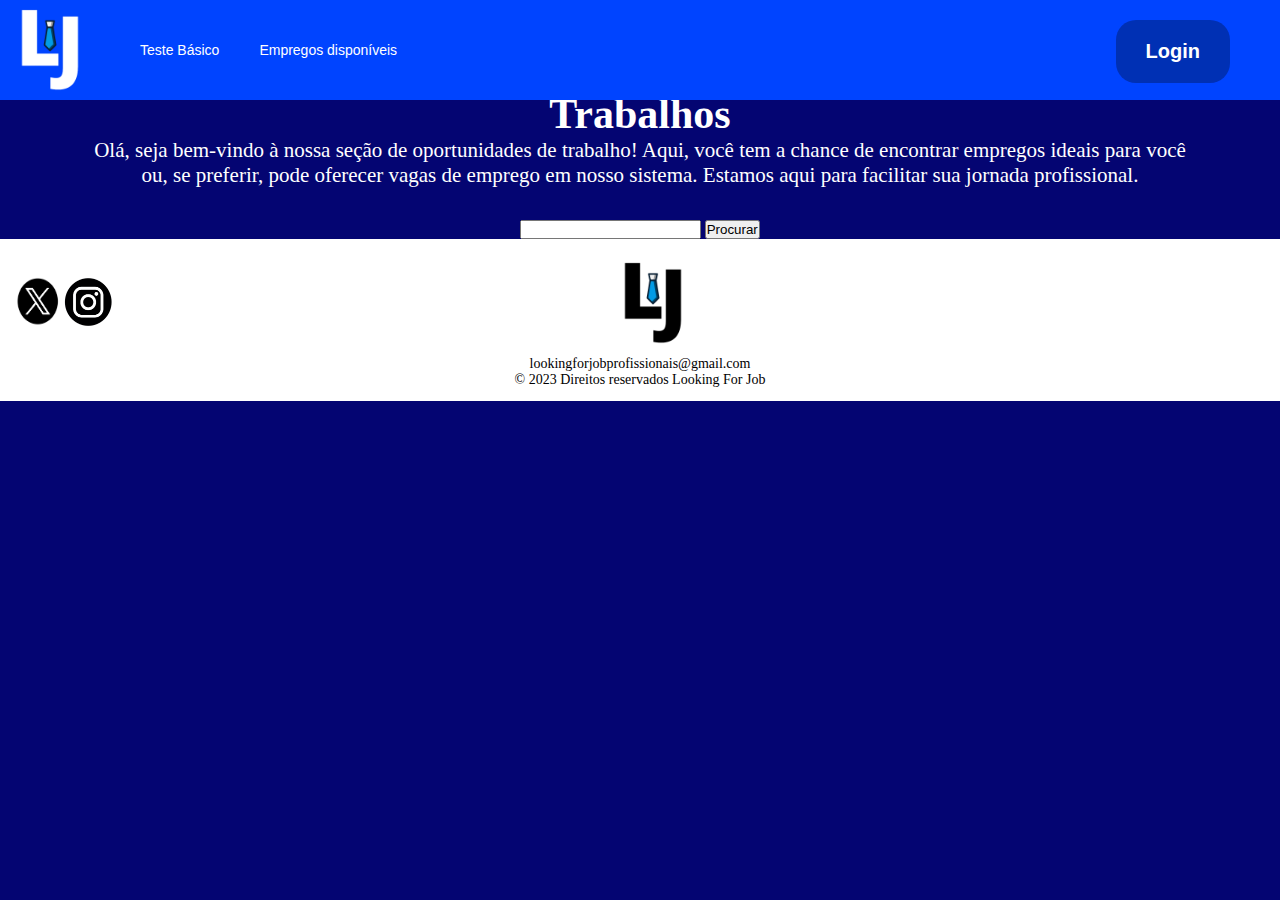
<file: menu/work.html>
<!DOCTYPE html>
<html lang="pt-br">

<head>
    <meta charset="UTF-8">
    <meta name="viewport" content="width=device-width, initial-scale=1.0">
    <title>Empregos disponíveis - Looking for Job</title>
    <link rel="stylesheet" type="text/css" href="../style.css">
</head>

<body>

    <div class="menu">
        <ul>
            <li><a href="../index.html" class="menu-texto"> <img src="../img/L4J.png" width="100" height="100"></a></li>
            <li><a href="../test/basico.html" class="menu-texto">Teste Básico</a></li>
            <li><a href="../menu/work.html" class="menu-texto">Empregos disponíveis</a></li>
            <li><a href="../cadlog/log.html" class="menu-cadastro">Login</a></li>
        </ul>
    </div>

    <div class="inicio">
        <h1>Trabalhos</h1>
        <p>Olá, seja bem-vindo à nossa seção de oportunidades de trabalho! Aqui,
            você tem a chance de encontrar empregos ideais para você ou, se preferir,
            pode oferecer vagas de emprego em nosso sistema. Estamos aqui para
            facilitar sua jornada profissional.</p>
    </div> <br><br>


    <form action="work.php" method="POST">
        <input type="text" size="20" name="palavra" />
        <input type="submit" value="Procurar" />
    </form>


    <div class="rodape">
        <footer>
            <ul>
                <img src="../img/L4Jdark.png" width="100" height="100">

                <div class="midia-social">
                    <a href="https://x.com/Lookingfor90046?s=08">
                        <img src="../img/twitterDark.png" width="50px" height="50px" width="25px" height="25px"> </a>

                    <a href="https://instagram.com/looking4forjob?igshid=NzZlODBkYWE4Ng==
                        ">
                        <img src="../img/instagramDark.png" width="50px" height="50px"> </a>

                </div>

            </ul>

            <p>lookingforjobprofissionais@gmail.com</p>
            <p>&copy; 2023 Direitos reservados Looking For Job</p>
        </footer>
    </div>

</body>

</html>
</file>
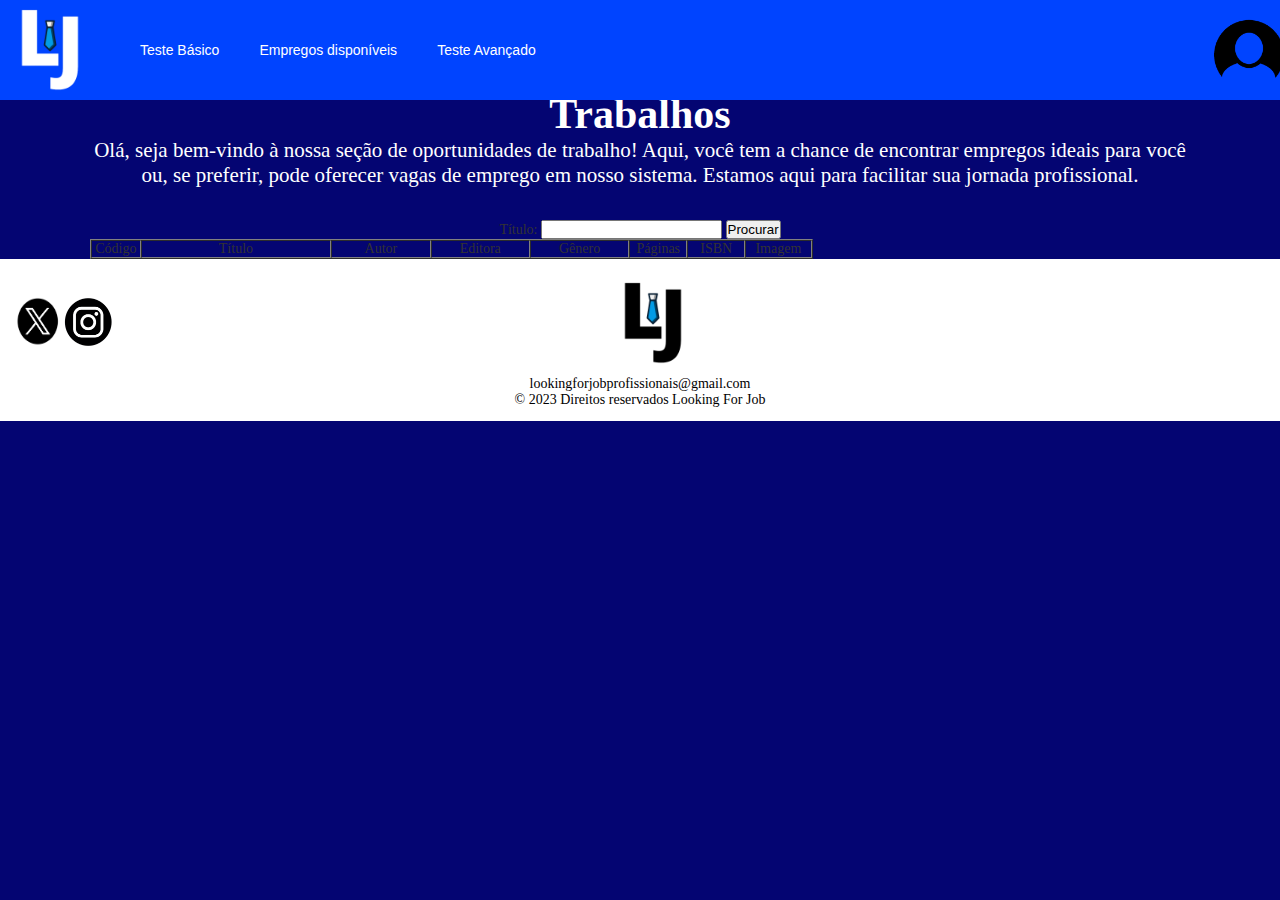
<file: menu/work2.html>
<!DOCTYPE html>
<html lang="pt-br">

<head>
    <meta charset="UTF-8">
    <meta name="viewport" content="width=device-width, initial-scale=1.0">
    <title>Empregos disponíveis - Looking for Job</title>
    <link rel="stylesheet" type="text/css" href="../style.css">
</head>

<body>

    <div class="menu">
        <ul>
            <li><a href="../menu/inicio.html" class="menu-texto"> <img src="../img/L4J.png" width="100"
                        height="100"></a>
            </li>
            <li><a href="../menu/basico2.html" class="menu-texto">Teste Básico</a></li>
            <li><a href="../menu/work2.html" class="menu-texto">Empregos disponíveis</a></li>
            <li><a href="../test/avan.html" class="menu-texto">Teste Avançado</a></li>
            <li><a href="../menu/perfil.html" class="menu-texto" style="margin-left:580%;"><img src="../img/perfil.png"
                        width="70" height="70"></a></li>
        </ul>
    </div>

    <div class="inicio">
        <h1>Trabalhos</h1>
        <p>Olá, seja bem-vindo à nossa seção de oportunidades de trabalho! Aqui,
            você tem a chance de encontrar empregos ideais para você ou, se preferir,
            pode oferecer vagas de emprego em nosso sistema. Estamos aqui para
            facilitar sua jornada profissional.</p>
    </div> <br><br>


    <form action="work.php" method="POST">
        <label>Título:</label>
        <input type="text" size="20" name="palavra" />
        <input type="submit" value="Procurar" />
    </form>
    <p>
    <table cellspacing="0" border="1">
        <tr>
            <td id="cod" width="6%">Código</td>
            <td width="23%">Título</td>
            <td width="12%">Autor</td>
            <td width="12%">Editora</td>
            <td width="12%">Gênero</td>
            <td width="7%">Páginas</td>
            <td width="7%">ISBN</td>
            <td width="8%">Imagem</td>
        </tr>
    </table>
    </p>


    <div class="rodape">
        <footer>
            <ul>
                <img src="../img/L4Jdark.png" width="100" height="100">

                <div class="midia-social">
                    <a href="https://x.com/Lookingfor90046?s=08">
                        <img src="../img/twitterDark.png" width="50px" height="50px" width="25px" height="25px"> </a>

                    <a href="https://instagram.com/looking4forjob?igshid=NzZlODBkYWE4Ng==
                        ">
                        <img src="../img/instagramDark.png" width="50px" height="50px"> </a>

                </div>

            </ul>

            <p>lookingforjobprofissionais@gmail.com</p>
            <p>&copy; 2023 Direitos reservados Looking For Job</p>
        </footer>
    </div>

</body>

</html>
</file>
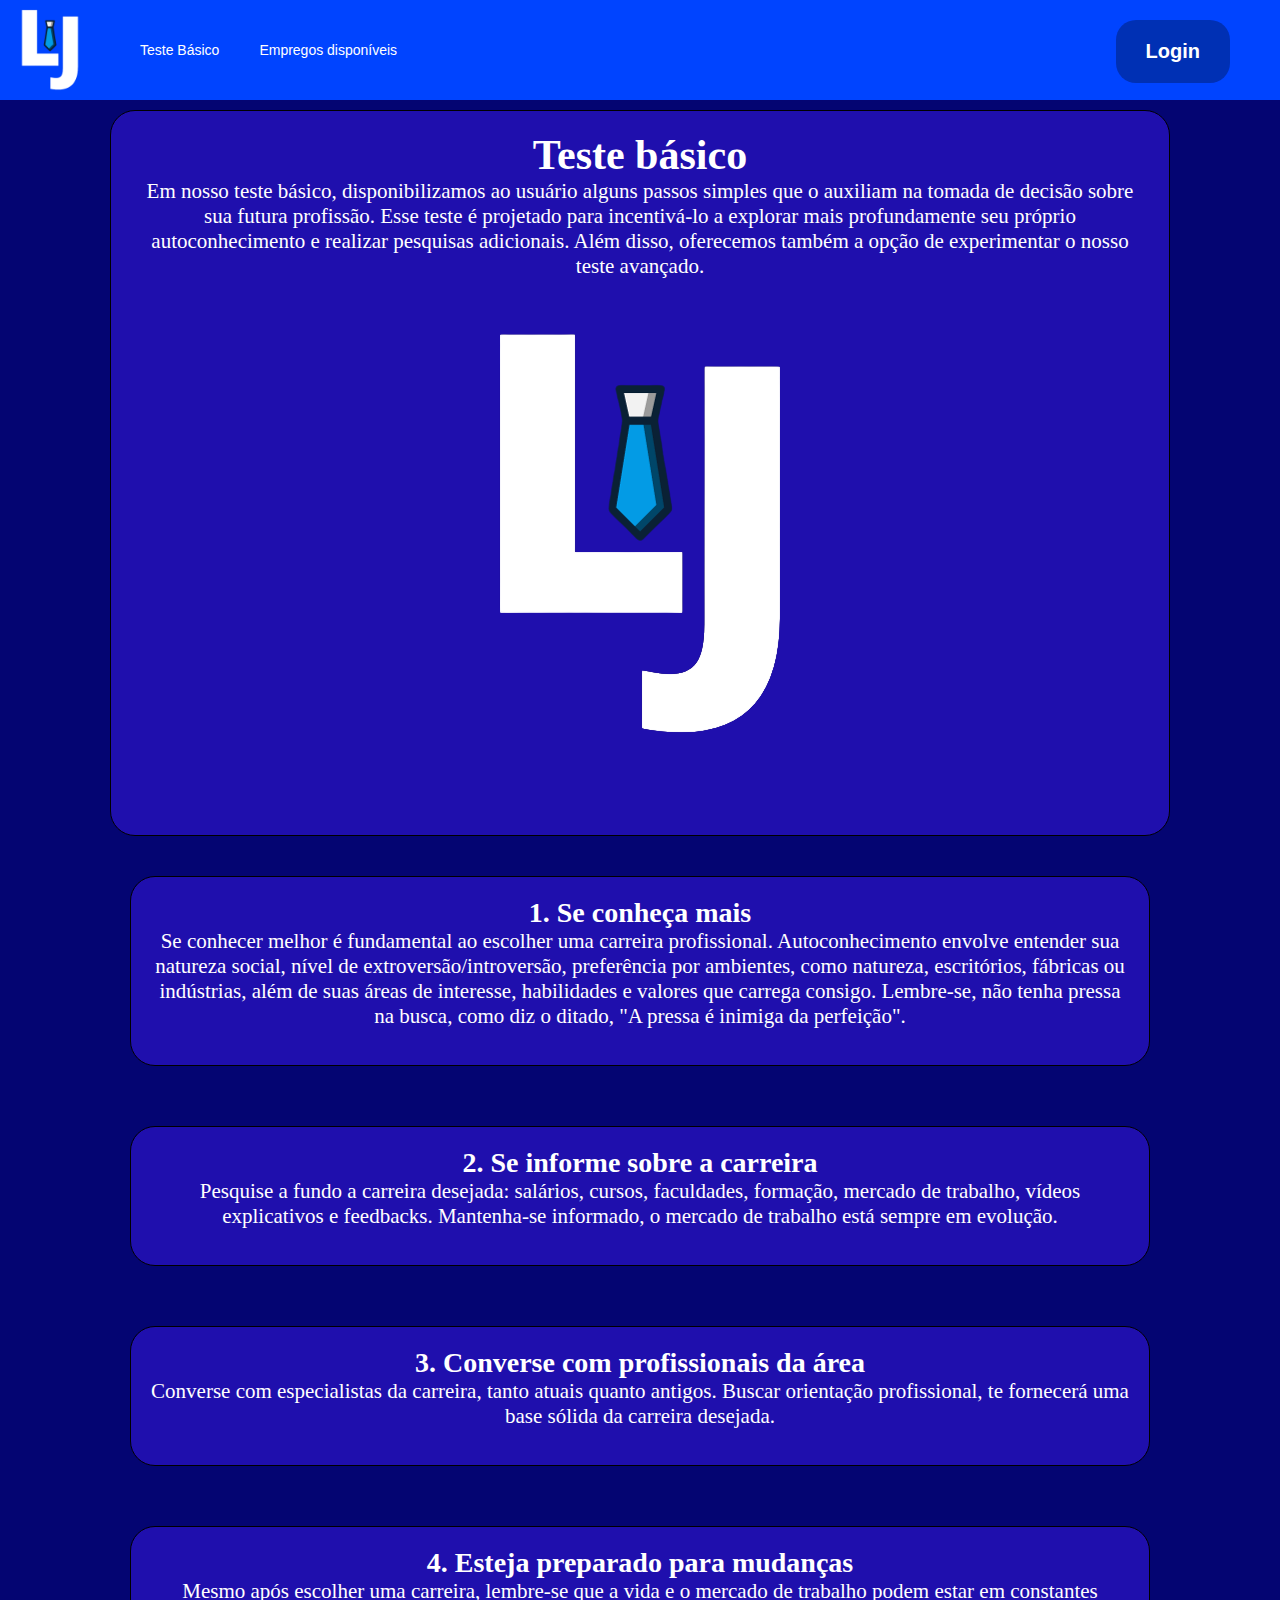
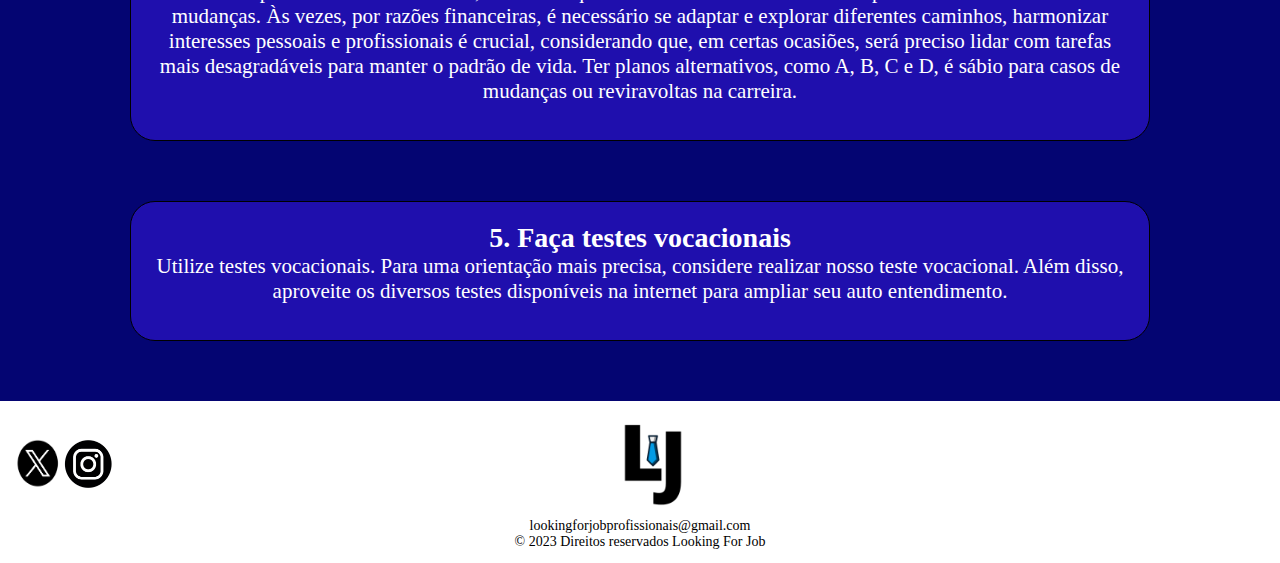
<file: test/basico.html>
<!DOCTYPE html>
<html lang="pt-br">

<head>
    <meta charset="UTF-8">
    <meta name="viewport" content="width=device-width, initial-scale=1.0">
    <title>Teste básico</title>
    <link rel="stylesheet" type="text/css" href="../style.css">
</head>

<body>

    <div class="menu">
        <ul>
            <li><a href="../index.html" class="menu-texto"> <img src="../img/L4J.png" width="100" height="100"></a></li>
            <li><a href="../test/basico.html" class="menu-texto">Teste Básico</a></li>
            <li><a href="../menu/work.html" class="menu-texto">Empregos disponíveis</a></li>
            <li><a href="../cadlog/log.html" class="menu-cadastro">Login</a></li>
        </ul>
    </div>

    <div class="container">
        <div class="project">
            <div class="inicio">
                <h1>Teste básico</h1>
                <p>Em nosso teste básico, disponibilizamos ao usuário alguns passos simples que o auxiliam na
                    tomada de decisão sobre sua futura profissão. Esse teste é projetado para incentivá-lo a
                    explorar mais profundamente seu próprio autoconhecimento e realizar pesquisas adicionais.
                    Além disso, oferecemos também a opção de experimentar o nosso teste avançado.</p>
                <img src="../img/L4J.png">
                <br><br><br>
            </div>
        </div>

        <div class="container">
            <div class="project">
                <h2>1. Se conheça mais</h2>
                <p>Se conhecer melhor é fundamental ao escolher uma carreira profissional.
                    Autoconhecimento envolve entender sua natureza social, nível de extroversão/introversão,
                    preferência por ambientes, como natureza, escritórios, fábricas ou indústrias, além de suas
                    áreas de interesse, habilidades e valores que carrega consigo. Lembre-se, não tenha pressa na busca,
                    como diz o ditado, "A pressa é inimiga da perfeição".
                </p> <br>
            </div>
        </div>

        <div class="container">
            <div class="project">
                <h2>2. Se informe sobre a carreira</h2>
                <p>Pesquise a fundo a carreira desejada: salários, cursos, faculdades, formação, mercado de trabalho,
                    vídeos explicativos e feedbacks. Mantenha-se informado, o mercado de trabalho está sempre em
                    evolução.
                </p> <br>
            </div>
        </div>

        <div class="container">
            <div class="project">

                <h2>3. Converse com profissionais da área</h2>
                <p>Converse com especialistas da carreira, tanto atuais quanto antigos.
                    Buscar orientação profissional, te fornecerá uma base sólida da carreira desejada.
                </p> <br>

            </div>
        </div>

        <div class="container">
            <div class="project">

                <h2>4. Esteja preparado para mudanças</h2>
                <p>Mesmo após escolher uma carreira, lembre-se que a vida e o mercado de trabalho podem estar em
                    constantes mudanças. Às vezes, por razões financeiras, é necessário se adaptar e explorar
                    diferentes caminhos, harmonizar interesses pessoais e profissionais é crucial, considerando que,
                    em certas ocasiões, será preciso lidar com tarefas mais desagradáveis para manter o padrão de
                    vida. Ter planos alternativos, como A, B, C e D, é sábio para casos de mudanças ou reviravoltas
                    na carreira.
                </p> <br>
            </div>
        </div>

        <div class="container">
            <div class="project">
                <h2>5. Faça testes vocacionais</h2>
                <p>Utilize testes vocacionais. Para uma orientação mais precisa, considere realizar nosso
                    teste vocacional. Além disso, aproveite os diversos testes disponíveis na internet para
                    ampliar seu auto entendimento.
                </p> <br>
            </div>
        </div>

    </div>
    </div>

    <div class="rodape">
        <footer>
            <ul>
                <img src="../img/L4Jdark.png" width="100" height="100">

                <div class="midia-social">
                    <a href="https://x.com/Lookingfor90046?s=08">
                        <img src="../img/twitterDark.png" width="50px" height="50px" width="25px" height="25px"> </a>

                    <a href="https://instagram.com/looking4forjob?igshid=NzZlODBkYWE4Ng==
                        ">
                        <img src="../img/instagramDark.png" width="50px" height="50px"> </a>

                </div>

            </ul>

            <p>lookingforjobprofissionais@gmail.com</p>
            <p>&copy; 2023 Direitos reservados Looking For Job</p>
        </footer>
    </div>

</body>

</html>
</file>
<file: style.css>
@import url('https://fonts.cdnfonts.com/css/exo-2');

* {
    margin: 0;
    padding: 0;
    box-sizing: border-box;
}

@media screen and (max-width: 768px) {
    .elemento-escondido {
        width: 100%;
        flex-direction: column;
    }
}

body {
    font-family: 'Exo 2';
    background-color: #040572;
    color: #333;
    padding: 90px;
    text-align: center;

    font-size: 14px;
}

h1 {
    font-size: 300%;
    color: #ffffff;
}

h2 {
    font-size: 200%;
    color: #ffffff;
}

p {
    font-size: 150%;
    color: #ffffff;
}

.rodape {
    background-color: #ffffff;
    color: #000000;
    text-align: center;
    padding: 1%;
    left: 0%;
    position: absolute;
    width: 100%;
}

.rodape p {
    font-size: 100%;
    color: #000000;
    text-align: center;
}

.inicio p {
    /*Basico.html - tamanho do texto*/
    font-size: 150%;
    color: #ffffff;
}

.inicio h1,
h2 {
    /*Basico.html - tamanho do texto*/
    color: #ffffff;
}

.midia-social {
    float: left;
    display: flex;
    width: 25px;
    height: 0px;
    margin-top: 2%;
}

.menu {
    position: fixed;
    top: 0;
    left: 0;
    width: 100%;
    height: 100px;
    background-color: #0044ff;
    font-family: Arial, sans-serif;
}

.menu ul {
    list-style: none;
    display: flex;
    align-items: center;
    height: 100%;
    margin: 0;
}

.menu-texto {
    margin-right: 40px;
    text-decoration: none;
    color: #ffffff;
}

.menu-texto:hover {
    color: #000000;
}

.menu-cadastro {
    display: inline-block;
    padding: 20px 30px;
    background-color: #0030b4;
    color: #ffffff;
    text-decoration: none;
    border: none;
    border-radius: 20px;

    position: absolute;
    top: 20px;
    right: 50px;
    font-weight: bold;
    font-size: 20px;
}

.menu-cadastro:hover {
    background-color: #000000;
}

/*Essa parte serve para criar essa caixa em volta do texto*/
.container {
    display: flex;
    flex-direction: column;
    justify-content: center;
    align-items: center;
    text-align: center;
    max-width: 100%;
    padding: 20px;
}

.project {
    margin-left: auto;
    margin-right: auto;
    width: 100%;
    justify-content: center;
    align-items: center;
    background-color: rgb(31, 15, 173);
    border: 1px solid #000000;
    border-radius: 25px;
    padding: 20px;
    margin-bottom: 20px;
}

/*Acaba aqui*/


/*Aréa dos empregos disponíveis (work.html)*/
</file>
<file: menu/perfil.css>
* {
    margin: 0;
    padding: 0;
    box-sizing: border-box;
}

body {
    background-color: rgb(31, 15, 173);
}

@media screen and (max-width: 768px) {
    .elemento-escondido {
        width: 100%;
        flex-direction: column;
    }
}

.perfot {
    position: fixed;
    margin-top: -2%;
}

.nome {
    position: fixed;
    margin-left: 8%;
    cursor: pointer;
}

.f {
    margin-left: -20%;
}

.salvar {
    margin-top: 16%;
    margin-left: 85%;
    padding: 12px 24px;
    background-color: #0044ff;
    color: #ffffff;
    border: none;
    border-radius: 6px;
    cursor: pointer;
    font-size: 16px;
    transition: background-color 0.3s ease;
}

.salvar:hover {
    background-color: #0033cc;
}


.menu {
    position: fixed;
    top: 0;
    left: 0;
    width: 100%;
    height: 100px;
    background-color: #0044ff;
    font-family: Arial, sans-serif;
}

.menu ul {
    list-style: none;
    display: flex;
    align-items: center;
    height: 100%;
    margin: 0;
}

.menu-texto {
    margin-right: 40px;
    text-decoration: none;
    color: #ffffff;
}

.menu-texto:hover {
    color: #000000;
}

.menu-cadastro {
    display: inline-block;
    padding: 20px 30px;
    background-color: #0030b4;
    color: #ffffff;
    text-decoration: none;
    border: none;
    border-radius: 20px;

    position: absolute;
    top: 20px;
    right: 50px;
    font-weight: bold;
    font-size: 20px;
}

.menu-cadastro:hover {
    background-color: #000000;
}

.form {
    margin-left: 10%;
}

.perfil {
    position: fixed;
    left: 2%;
    top: 45%;
    margin: 0 auto;
    padding: 20px;
    width: 90%;
    height: 65%;
    background-color: #ffffff;
    border: 1px solid #ffffff;
    border-radius: 20px;
    margin-top: -11%;
    box-shadow: 0 0 10px rgba(0, 0, 0, 0.1);
}

.categoria {
    position: fixed;
    display: flex;
    margin-top: 5%;
    position: absolute;
}

.categoria input {
    background-color: #000000;
    color: #ffffff;
    padding: 8px;
    border-radius: 5px;
    border: 1px solid #0030b4;
    width: 200px;
    margin-right: 5%;
}

.categoria select {
    background-color: #000000;
    color: #ffffff;
    padding: 8px;
    border-radius: 5px;
    border: 1px solid #0030b4;
    width: 200px;
    margin-right: 5%;
}

.imagemContainer img {
    max-width: 100px;
    max-height: 100px;
    width: auto;
    height: auto;
}

#inputImagem {
    display: none;
    /* Esconde o campo de seleção de arquivo padrão */
}

#imagemLabel {
    margin-left: -3%;
    cursor: pointer;
    /* Define o cursor como ponteiro para indicar que é clicável */
}
</file>
